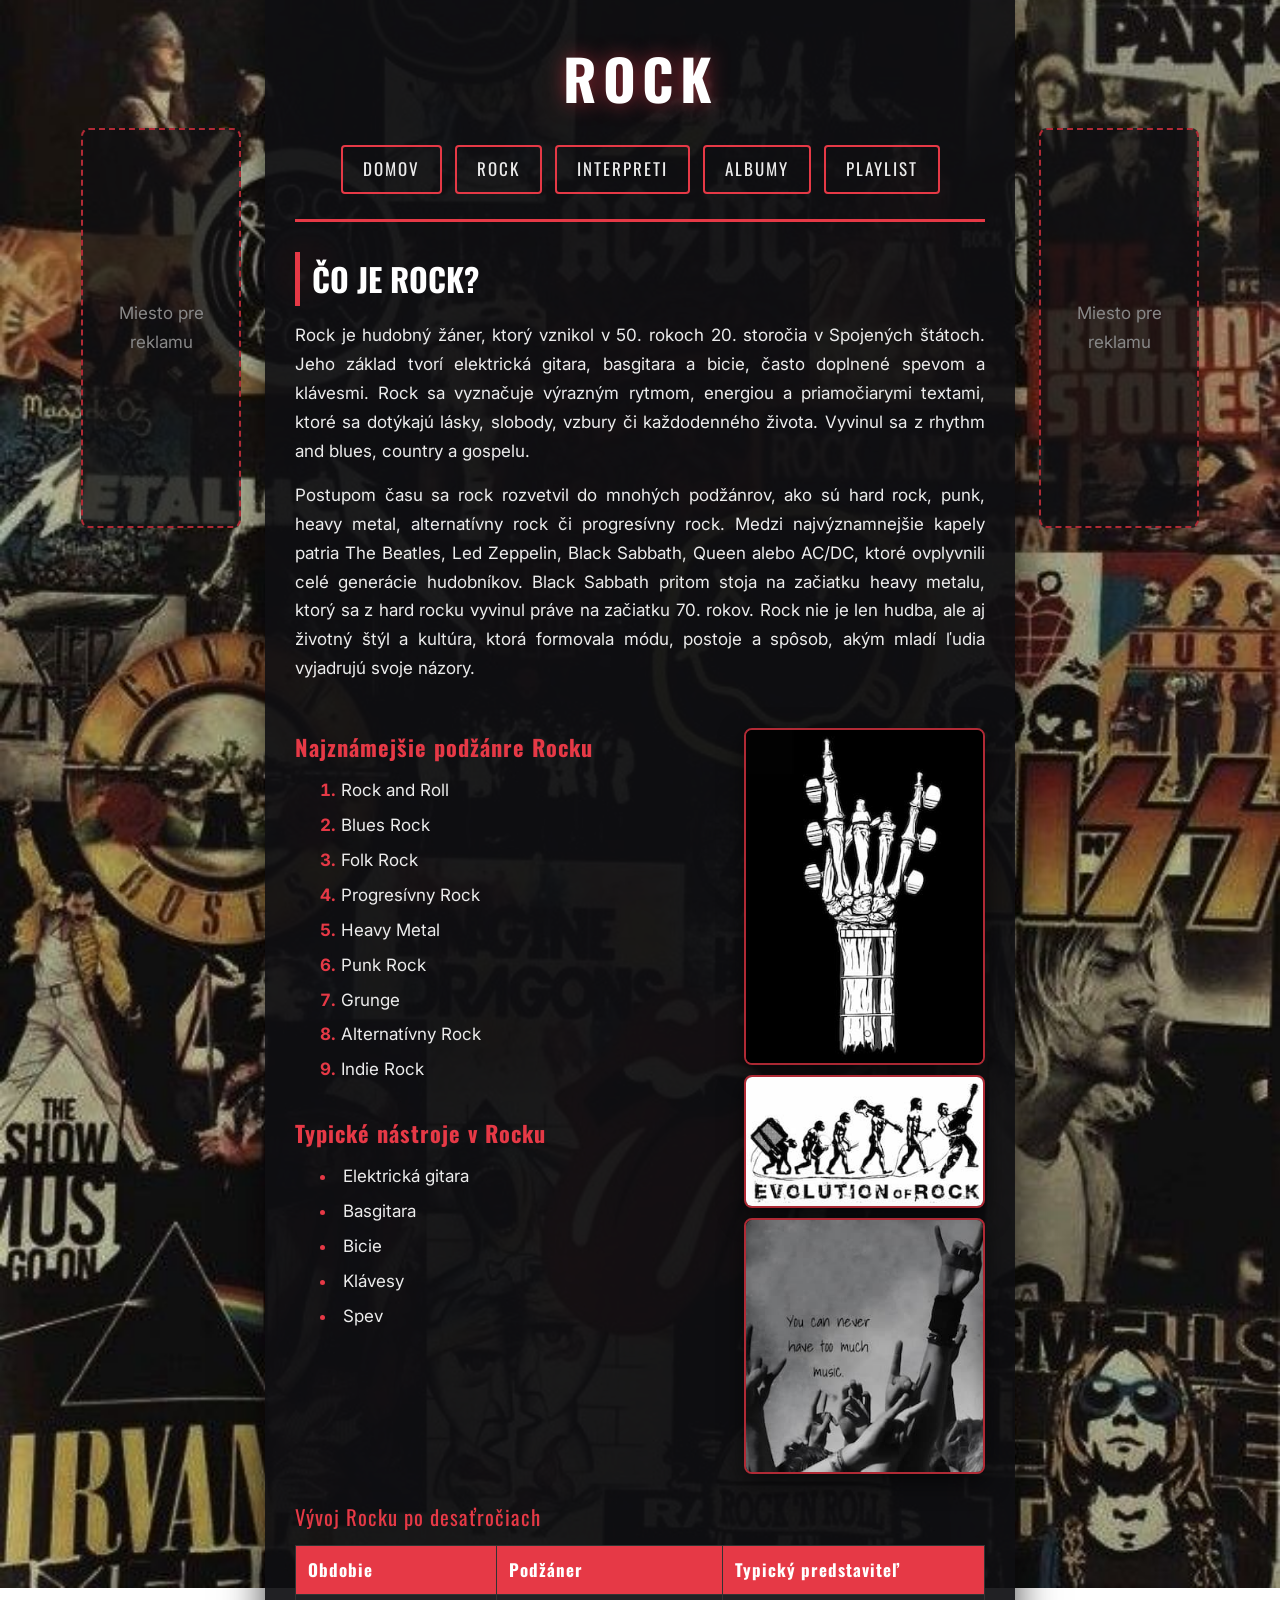
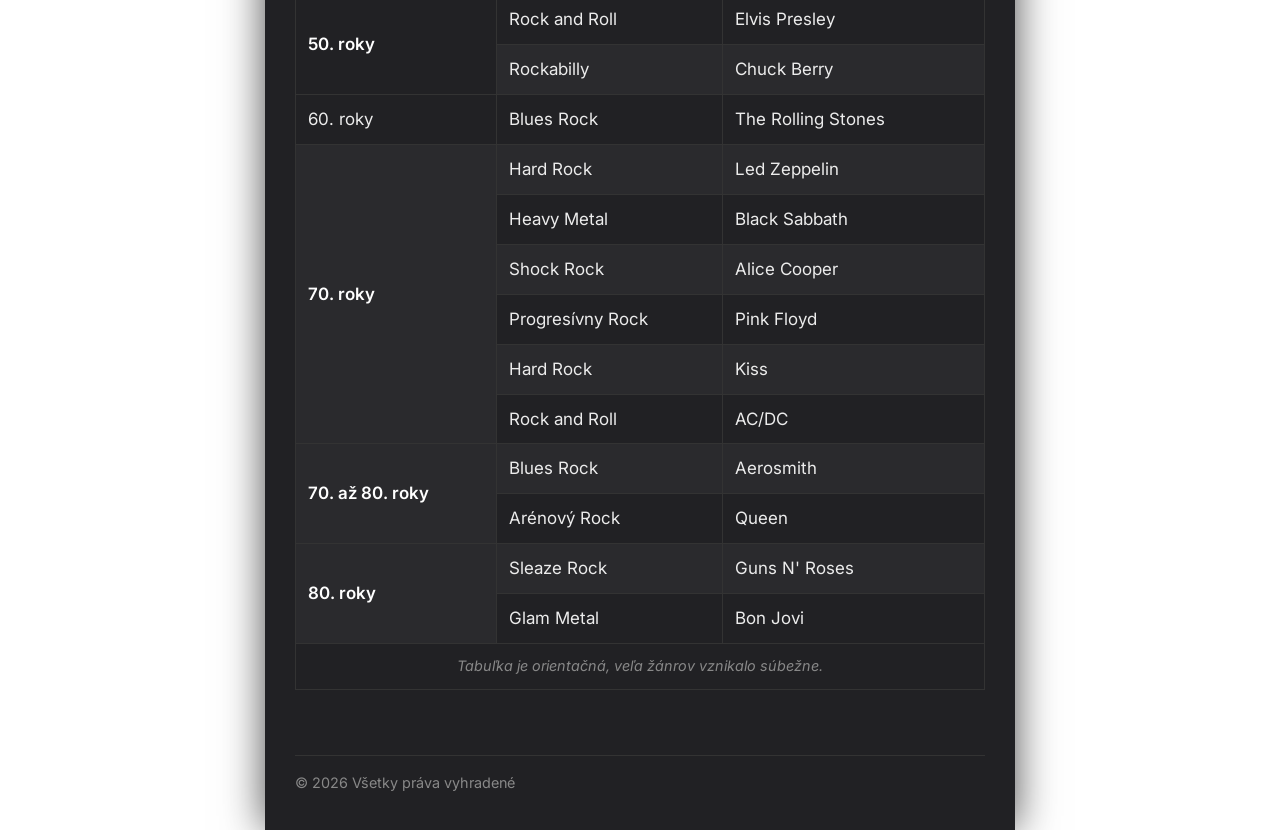
<file: article1.html>
<!DOCTYPE html>
<html lang="sk">
<head>
    <meta charset="UTF-8">
    <meta name="viewport" content="width=device-width, initial-scale=1.0">
    <link rel="stylesheet" href="screenStyle.css" media="screen">
    <link rel="stylesheet" href="printStyle.css" media="print">
    <link href="https://fonts.googleapis.com/css2?family=Inter:wght@400;600&family=Oswald:wght@500;700&display=swap" rel="stylesheet">
    <link rel="icon" type="image/png" href="icons/icons8-rock-music-96.png">
    <title>Rock</title>
</head>
<body>
    <header>
        <h1>Rock</h1>
        <nav>
            <a href="index.html">Domov</a>
            <a href="article1.html">Rock</a>
            <a href="article2.html">Interpreti</a>
            <a href="article3.html">Albumy</a>
            <a href="article4.html">Playlist</a>
        </nav>
    </header>




    <main>
        <aside class="reklama reklama-vlavo">Miesto pre reklamu</aside>
        <aside class="reklama reklama-vpravo">Miesto pre reklamu</aside>
        <article>
            <h2>Čo je Rock?</h2>
            <p>
                Rock je hudobný žáner, ktorý vznikol v 50. rokoch 20. storočia v Spojených štátoch. Jeho základ tvorí elektrická gitara, 
                basgitara a bicie, často doplnené spevom a klávesmi. Rock sa vyznačuje výrazným rytmom, energiou a priamočiarymi textami, 
                ktoré sa dotýkajú lásky, slobody, vzbury či každodenného života. Vyvinul sa z rhythm and blues, country a gospelu.
            </p>
            <p>
                Postupom času sa rock rozvetvil do mnohých podžánrov, ako sú hard rock, punk, heavy metal, alternatívny rock 
                či progresívny rock. Medzi najvýznamnejšie kapely patria The Beatles, Led Zeppelin, Black Sabbath, Queen alebo AC/DC, 
                ktoré ovplyvnili celé generácie hudobníkov. Black Sabbath pritom stoja na začiatku heavy metalu, ktorý sa z hard rocku 
                vyvinul práve na začiatku 70. rokov. Rock nie je len hudba, ale aj životný štýl a kultúra, ktorá formovala módu, 
                postoje a spôsob, akým mladí ľudia vyjadrujú svoje názory.
            </p>
            <section>
                <div class="zoznamy">
                    <div class="zoznamy-text">
                        <h3>Najznámejšie podžánre Rocku</h3>
                        <ol>
                            <li>Rock and Roll</li>
                            <li>Blues Rock</li>
                            <li>Folk Rock</li>
                            <li>Progresívny Rock</li>
                            <li>Heavy Metal</li>
                            <li>Punk Rock</li>
                            <li>Grunge</li>
                            <li>Alternatívny Rock</li>
                            <li>Indie Rock</li>
                        </ol>

                        <h3>Typické nástroje v Rocku</h3>
                        <ul>
                            <li>Elektrická gitara</li>
                            <li>Basgitara</li>
                            <li>Bicie</li>
                            <li>Klávesy</li>
                            <li>Spev</li>
                        </ul>
                    </div>
                    <div class="obrazky">
                        <img src="fig/ruka-300.jpg" srcset="fig/ruka-300.jpg 300w, fig/ruka-600.jpg 600w" sizes="(min-width: 501px) 250px, 90vw" alt="Rockova ruka">
                        <img src="fig/evolucia-300.jpg" srcset="fig/evolucia-300.jpg 300w, fig/evolucia-600.jpg 600w" sizes="(min-width: 501px) 250px, 90vw" alt="Evolucia">
                        <img src="fig/too_much_music-300.jpg" srcset="fig/too_much_music-300.jpg 300w, fig/too_much_music-600.jpg 600w" sizes="(min-width: 501px) 250px, 90vw" alt="Ruky ukazujuce rock">
                    </div>
                </div>
            </section>
            <div class="tabulka-obal">
                <table>
                    <caption>Vývoj Rocku po desaťročiach</caption>
                    <thead>
                        <tr>
                            <th>Obdobie</th>
                            <th>Podžáner</th>
                            <th>Typický predstaviteľ</th>
                        </tr>
                    </thead>

                    <tbody>
                        <tr>
                            <td rowspan="2">50. roky</td>
                            <td>Rock and Roll</td>
                            <td>Elvis Presley</td>
                        </tr>
                        <tr>
                            <td>Rockabilly</td>
                            <td>Chuck Berry</td>
                        </tr>
                        <tr>
                            <td>60. roky</td>
                            <td>Blues Rock</td>
                            <td>The Rolling Stones</td>
                        </tr>
                        <tr>
                            <td rowspan="6">70. roky</td>
                            <td>Hard Rock</td>
                            <td>Led Zeppelin</td>
                        </tr>
                        <tr>
                            <td>Heavy Metal</td>
                            <td>Black Sabbath</td>
                        </tr>
                        <tr>
                            <td>Shock Rock</td>
                            <td>Alice Cooper</td>
                        </tr>
                        <tr>
                            <td>Progresívny Rock</td>
                            <td>Pink Floyd</td>
                        </tr>
                        <tr>
                            <td>Hard Rock</td>
                            <td>Kiss</td>
                        </tr>
                        <tr>
                            <td>Rock and Roll</td>
                            <td>AC/DC</td>
                        </tr>
                        <tr>
                            <td rowspan="2">70. až 80. roky</td>
                            <td>Blues Rock</td>
                            <td>Aerosmith</td>
                        </tr>
                        <tr>
                            <td>Arénový Rock</td>
                            <td>Queen</td>
                        </tr>
                        <tr>
                            <td rowspan="2">80. roky</td>
                            <td>Sleaze Rock</td>
                            <td>Guns N' Roses</td>
                        </tr>
                        <tr>
                            <td>Glam Metal</td>
                            <td>Bon Jovi</td>
                        </tr>
                    </tbody>

                    <tfoot>
                        <tr>
                            <td colspan="3">Tabuľka je orientačná, veľa žánrov vznikalo súbežne.</td>
                        </tr>
                    </tfoot>
                </table>
            </div>
        </article>
    </main>




    <footer>
        <p>
            &copy; 2026 Všetky práva vyhradené
        </p>
    </footer>
    
</body>
</html>
</file>
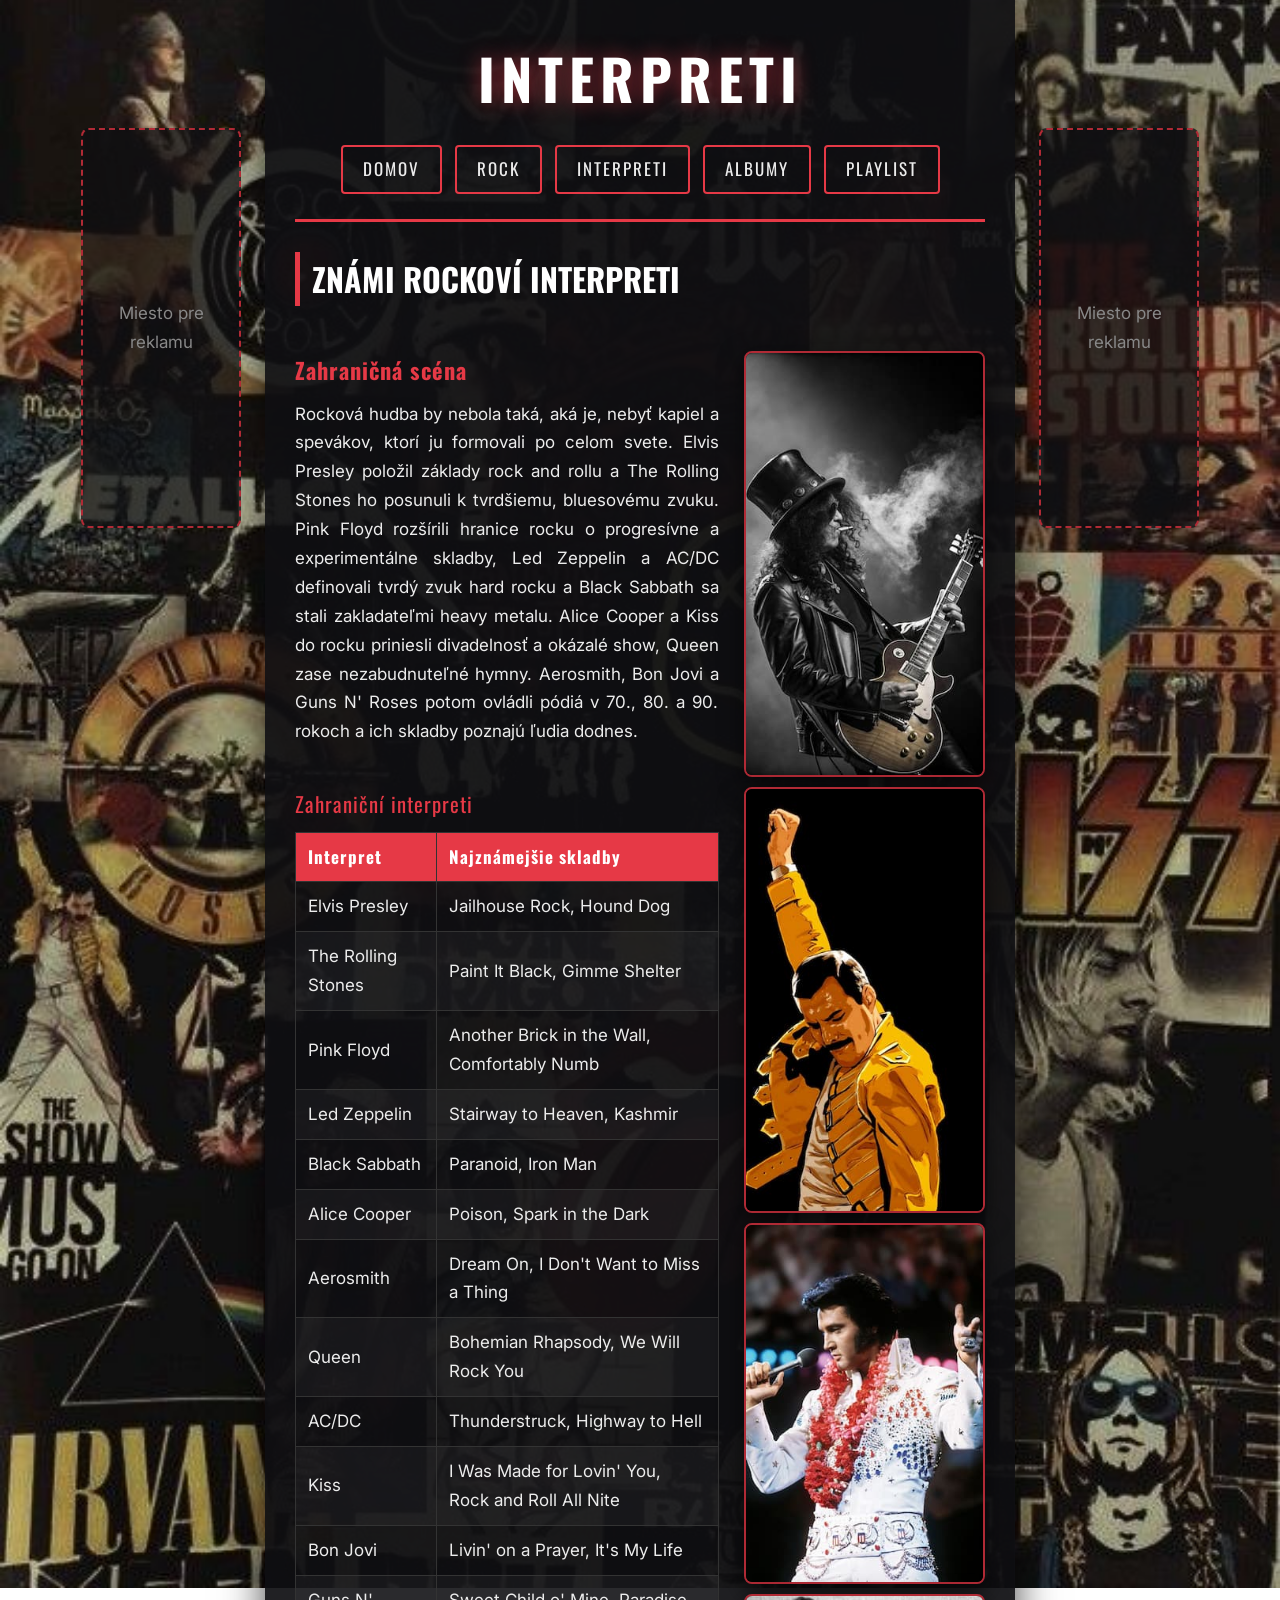
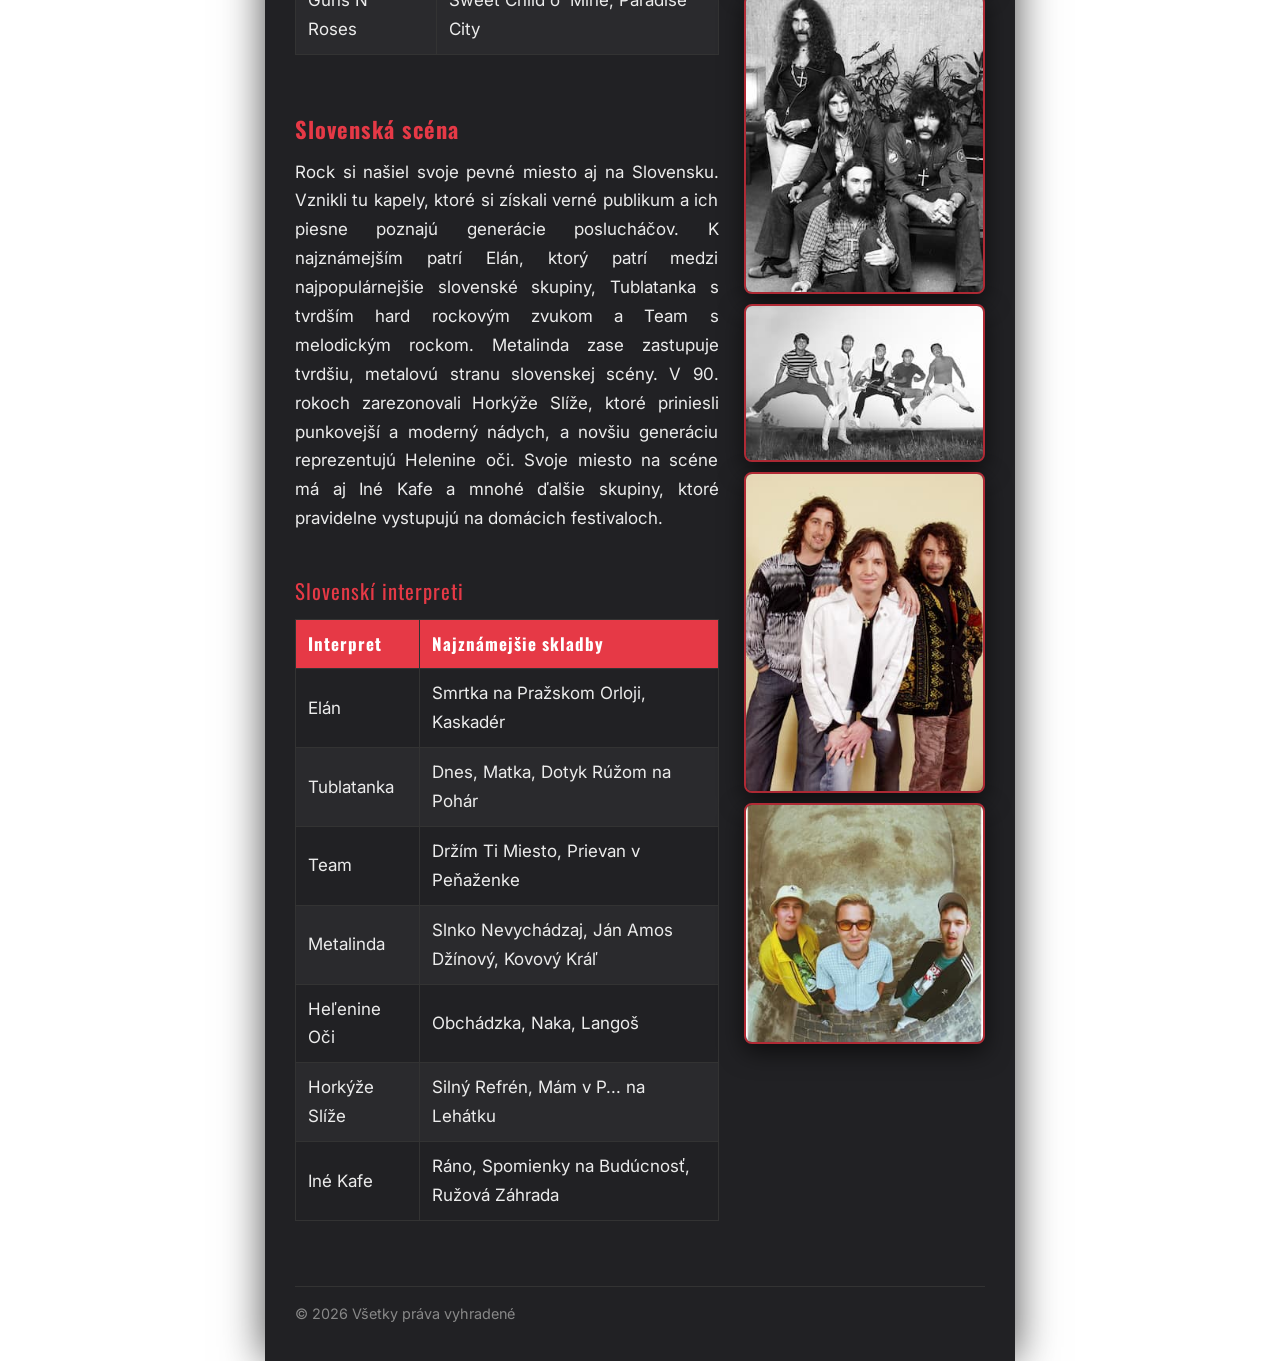
<file: article2.html>
<!DOCTYPE html>
<html lang="sk">
<head>
    <meta charset="UTF-8">
    <meta name="viewport" content="width=device-width, initial-scale=1.0">
    <link rel="stylesheet" href="screenStyle.css" media="screen">
    <link rel="stylesheet" href="printStyle.css" media="print">
    <link href="https://fonts.googleapis.com/css2?family=Inter:wght@400;600&family=Oswald:wght@500;700&display=swap" rel="stylesheet">
    <link rel="icon" type="image/png" href="icons/icons8-rock-music-96.png">
    <title>Interpreti</title>
</head>
<body>
    <header>
        <h1>Interpreti</h1>
        <nav>
            <a href="index.html">Domov</a>
            <a href="article1.html">Rock</a>
            <a href="article2.html">Interpreti</a>
            <a href="article3.html">Albumy</a>
            <a href="article4.html">Playlist</a>
        </nav>
    </header>




    <main>
        <aside class="reklama reklama-vlavo">Miesto pre reklamu</aside>
        <aside class="reklama reklama-vpravo">Miesto pre reklamu</aside>
        <article>
            <h2>Známi rockoví interpreti</h2>
            <div class="zoznamy">
                <div class="zoznamy-text">
                    <h3>Zahraničná scéna</h3>
                    <p>
                        Rocková hudba by nebola taká, aká je, nebyť kapiel a spevákov, ktorí ju formovali po celom svete. 
                        Elvis Presley položil základy rock and rollu a The Rolling Stones ho posunuli k tvrdšiemu, bluesovému zvuku. 
                        Pink Floyd rozšírili hranice rocku o progresívne a experimentálne skladby, Led Zeppelin a AC/DC definovali 
                        tvrdý zvuk hard rocku a Black Sabbath sa stali zakladateľmi heavy metalu. Alice Cooper a Kiss do rocku priniesli 
                        divadelnosť a okázalé show, Queen zase nezabudnuteľné hymny. Aerosmith, Bon Jovi a Guns N' Roses potom ovládli 
                        pódiá v 70., 80. a 90. rokoch a ich skladby poznajú ľudia dodnes.
                    </p>
                    <div class="tabulka-obal">
                        <table>
                            <caption>Zahraniční interpreti</caption>
                            <thead>
                                <tr>
                                    <th>Interpret</th>
                                    <th>Najznámejšie skladby</th>
                                </tr>
                            </thead>
                            <tbody>
                                <tr>
                                    <td>Elvis Presley</td>
                                    <td>Jailhouse Rock, Hound Dog</td>
                                </tr>
                                <tr>
                                    <td>The Rolling Stones</td>
                                    <td>Paint It Black, Gimme Shelter</td>
                                </tr>
                                <tr>
                                    <td>Pink Floyd</td>
                                    <td>Another Brick in the Wall, Comfortably Numb</td>
                                </tr>
                                <tr>
                                    <td>Led Zeppelin</td>
                                    <td>Stairway to Heaven, Kashmir</td>
                                </tr>
                                <tr>
                                    <td>Black Sabbath</td>
                                    <td>Paranoid, Iron Man</td>
                                </tr>
                                <tr>
                                    <td>Alice Cooper</td>
                                    <td>Poison, Spark in the Dark</td>
                                </tr>
                                <tr>
                                    <td>Aerosmith</td>
                                    <td>Dream On, I Don't Want to Miss a Thing</td>
                                </tr>
                                <tr>
                                    <td>Queen</td>
                                    <td>Bohemian Rhapsody, We Will Rock You</td>
                                </tr>
                                <tr>
                                    <td>AC/DC</td>
                                    <td>Thunderstruck, Highway to Hell</td>
                                </tr>
                                <tr>
                                    <td>Kiss</td>
                                    <td>I Was Made for Lovin' You, Rock and Roll All Nite</td>
                                </tr>
                                <tr>
                                    <td>Bon Jovi</td>
                                    <td>Livin' on a Prayer, It's My Life</td>
                                </tr>
                                <tr>
                                    <td>Guns N' Roses</td>
                                    <td>Sweet Child o' Mine, Paradise City</td>
                                </tr>
                            </tbody>
                        </table>
                    </div>
                    <h3>Slovenská scéna</h3>
                    <p>
                        Rock si našiel svoje pevné miesto aj na Slovensku. Vznikli tu kapely, ktoré si získali verné publikum a ich piesne 
                        poznajú generácie poslucháčov. K najznámejším patrí Elán, ktorý patrí medzi najpopulárnejšie slovenské skupiny, 
                        Tublatanka s tvrdším hard rockovým zvukom a Team s melodickým rockom. Metalinda zase zastupuje tvrdšiu, metalovú 
                        stranu slovenskej scény. V 90. rokoch zarezonovali Horkýže Slíže, ktoré priniesli punkovejší a moderný nádych, 
                        a novšiu generáciu reprezentujú Helenine oči. Svoje miesto na scéne má aj Iné Kafe a mnohé ďalšie skupiny, 
                        ktoré pravidelne vystupujú na domácich festivaloch.
                    </p>
                    <div class="tabulka-obal">
                        <table>
                            <caption>Slovenskí interpreti</caption>
                            <thead>
                                <tr>
                                    <th>Interpret</th>
                                    <th>Najznámejšie skladby</th>
                                </tr>
                            </thead>
                            <tbody>
                                <tr>
                                    <td>Elán</td>
                                    <td>Smrtka na Pražskom Orloji, Kaskadér</td>
                                </tr>
                                <tr>
                                    <td>Tublatanka</td>
                                    <td>Dnes, Matka, Dotyk Rúžom na Pohár</td>
                                </tr>
                                <tr>
                                    <td>Team</td>
                                    <td>Držím Ti Miesto, Prievan v Peňaženke</td>
                                </tr>
                                <tr>
                                    <td>Metalinda</td>
                                    <td>Slnko Nevychádzaj, Ján Amos Džínový, Kovový Kráľ</td>
                                </tr>
                                <tr>
                                    <td>Heľenine Oči</td>
                                    <td>Obchádzka, Naka, Langoš</td>
                                </tr>
                                <tr>
                                    <td>Horkýže Slíže</td>
                                    <td>Silný Refrén, Mám v P... na Lehátku</td>
                                </tr>
                                <tr>
                                    <td>Iné Kafe</td>
                                    <td>Ráno, Spomienky na Budúcnosť, Ružová Záhrada</td>
                                </tr>
                            </tbody>
                        </table>
                    </div>
                </div>
                <div class="obrazky">
                    <img src="fig/Slash-300.jpg" srcset="fig/Slash-300.jpg 300w, fig/Slash-600.jpg 600w" sizes="(min-width: 501px) 250px, 90vw" alt="Slash">
                    <img src="fig/Freddy_Mercury-300.jpg" srcset="fig/Freddy_Mercury-300.jpg 300w, fig/Freddy_Mercury-600.jpg 600w" sizes="(min-width: 501px) 250px, 90vw" alt="Freddy Mercury">
                    <img src="fig/Elvis_Presley-300.jpg" srcset="fig/Elvis_Presley-300.jpg 300w, fig/Elvis_Presley-600.jpg 600w" sizes="(min-width: 501px) 250px, 90vw" alt="Elvis Presley">
                    <img src="fig/Black_Sabbath-300.jpg" srcset="fig/Black_Sabbath-300.jpg 300w, fig/Black_Sabbath-600.jpg 600w" sizes="(min-width: 501px) 250px, 90vw" alt="Black Sabbath">
                    <img src="fig/Elan-300.jpg" srcset="fig/Elan-300.jpg 300w, fig/Elan-600.jpg 600w" sizes="(min-width: 501px) 250px, 90vw" alt="Elan">
                    <img src="fig/Tublatanka-300.jpg" srcset="fig/Tublatanka-300.jpg 300w, fig/Tublatanka-600.jpg 600w" sizes="(min-width: 501px) 250px, 90vw" alt="Tublatanka">
                    <img src="fig/Ine_Kafe-300.jpg" srcset="fig/Ine_Kafe-300.jpg 300w, fig/Ine_Kafe-600.jpg 600w" sizes="(min-width: 501px) 250px, 90vw" alt="Ine Kafe">
                
                </div>
            </div>
        </article>
    </main>




    <footer>
        <p>
            &copy; 2026 Všetky práva vyhradené
        </p>
    </footer>
    
</body>
</html>
</file>
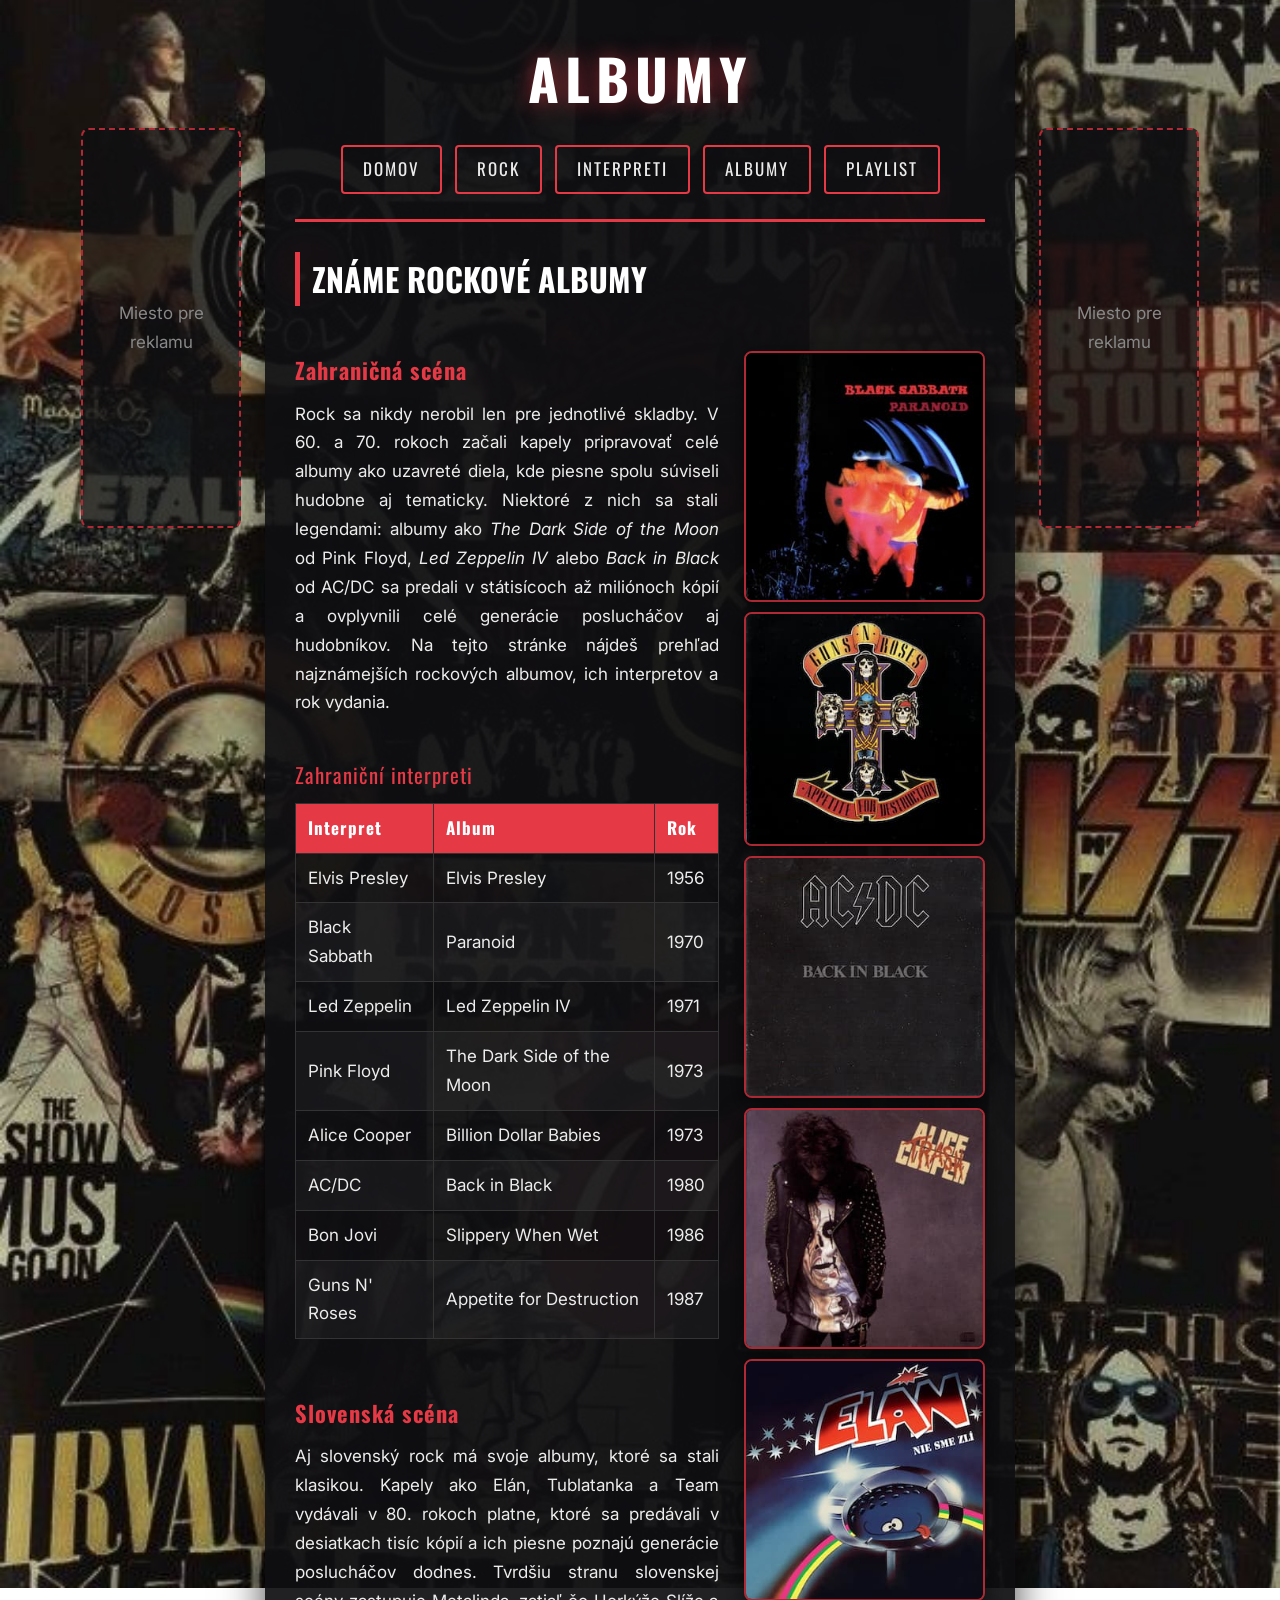
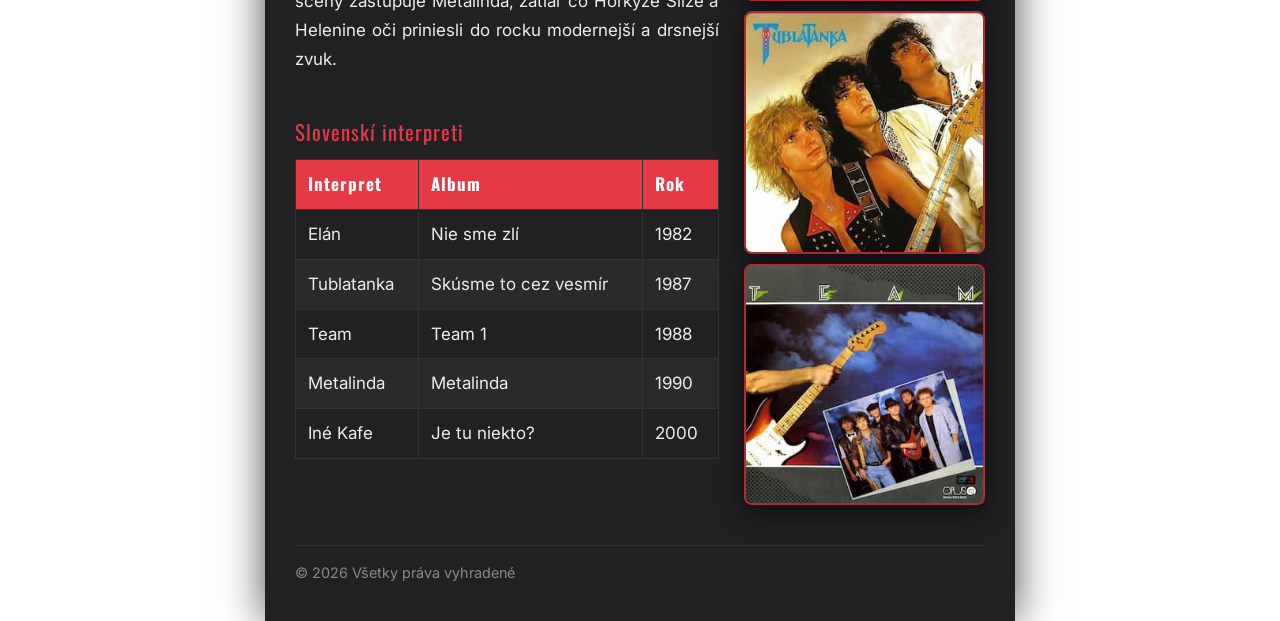
<file: article3.html>
<!DOCTYPE html>
<html lang="sk">
<head>
    <meta charset="UTF-8">
    <meta name="viewport" content="width=device-width, initial-scale=1.0">
    <link rel="stylesheet" href="screenStyle.css" media="screen">
    <link rel="stylesheet" href="printStyle.css" media="print">
    <link href="https://fonts.googleapis.com/css2?family=Inter:wght@400;600&family=Oswald:wght@500;700&display=swap" rel="stylesheet">
    <link rel="icon" type="image/png" href="icons/icons8-rock-music-96.png">
    <title>Albumy</title>
</head>
<body>
    <header>
        <h1>Albumy</h1>
        <nav>
            <a href="index.html">Domov</a>
            <a href="article1.html">Rock</a>
            <a href="article2.html">Interpreti</a>
            <a href="article3.html">Albumy</a>
            <a href="article4.html">Playlist</a>
        </nav>
    </header>




    <main>
        <aside class="reklama reklama-vlavo">Miesto pre reklamu</aside>
        <aside class="reklama reklama-vpravo">Miesto pre reklamu</aside>
        <article>
            <h2>Známe Rockové Albumy</h2>
            <div class="zoznamy">
                <div class="zoznamy-text">
                    <h3>Zahraničná scéna</h3>
                    <p>
                        Rock sa nikdy nerobil len pre jednotlivé skladby. V 60. a 70. rokoch začali kapely pripravovať celé albumy ako 
                        uzavreté diela, kde piesne spolu súviseli hudobne aj tematicky. Niektoré z nich sa stali legendami: albumy ako 
                        <em>The Dark Side of the Moon</em> od Pink Floyd, <em>Led Zeppelin IV</em> alebo <em>Back in Black</em> od AC/DC 
                        sa predali v státisícoch až miliónoch kópií a ovplyvnili celé generácie poslucháčov aj hudobníkov. Na tejto stránke 
                        nájdeš prehľad najznámejších rockových albumov, ich interpretov a rok vydania.
                    </p>
                    <div class="tabulka-obal">
                        <table>
                            <caption>Zahraniční interpreti</caption>
                            <thead>
                                <tr>
                                    <th>Interpret</th>
                                    <th>Album</th>
                                    <th>Rok</th>
                                </tr>
                            </thead>
                            <tbody>
                                <tr>
                                    <td>Elvis Presley</td>
                                    <td>Elvis Presley</td>
                                    <td>1956</td>
                                </tr>
                                <tr>
                                    <td>Black Sabbath</td>
                                    <td>Paranoid</td>
                                    <td>1970</td>
                                </tr>
                                <tr>
                                    <td>Led Zeppelin</td>
                                    <td>Led Zeppelin IV</td>
                                    <td>1971</td>
                                </tr>
                                <tr>
                                    <td>Pink Floyd</td>
                                    <td>The Dark Side of the Moon</td>
                                    <td>1973</td>
                                </tr>
                                <tr>
                                    <td>Alice Cooper</td>
                                    <td>Billion Dollar Babies</td>
                                    <td>1973</td>
                                </tr>
                                <tr>
                                    <td>AC/DC</td>
                                    <td>Back in Black</td>
                                    <td>1980</td>
                                </tr>
                                <tr>
                                    <td>Bon Jovi</td>
                                    <td>Slippery When Wet</td>
                                    <td>1986</td>
                                </tr>
                                <tr>
                                    <td>Guns N' Roses</td>
                                    <td>Appetite for Destruction</td>
                                    <td>1987</td>
                                </tr>
                            </tbody>
                        </table>
                    </div>
                    <h3>Slovenská scéna</h3>
                    <p>
                        Aj slovenský rock má svoje albumy, ktoré sa stali klasikou. Kapely ako Elán, Tublatanka a Team 
                        vydávali v 80. rokoch platne, ktoré sa predávali v desiatkach tisíc kópií a ich piesne poznajú generácie 
                        poslucháčov dodnes. Tvrdšiu stranu slovenskej scény zastupuje Metalinda, zatiaľ čo Horkýže Slíže a Helenine oči 
                        priniesli do rocku modernejší a drsnejší zvuk.
                    </p>
                    <div class="tabulka-obal">
                        <table>
                            <caption>Slovenskí interpreti</caption>
                            <thead>
                                <tr>
                                    <th>Interpret</th>
                                    <th>Album</th>
                                    <th>Rok</th>
                                </tr>
                            </thead>
                            <tbody>
                                <tr>
                                    <td>Elán</td>
                                    <td>Nie sme zlí</td>
                                    <td>1982</td>
                                </tr>
                                <tr>
                                    <td>Tublatanka</td>
                                    <td>Skúsme to cez vesmír</td>
                                    <td>1987</td>
                                </tr>
                                <tr>
                                    <td>Team</td>
                                    <td>Team 1</td>
                                    <td>1988</td>
                                </tr>
                                <tr>
                                    <td>Metalinda</td>
                                    <td>Metalinda</td>
                                    <td>1990</td>
                                </tr>
                                <tr>
                                    <td>Iné Kafe</td>
                                    <td>Je tu niekto?</td>
                                    <td>2000</td>
                                </tr>
                            </tbody>
                        </table>
                    </div>
                </div>
                <div class="obrazky">
                    <img src="fig/Paranoid-300.jpg" srcset="fig/Paranoid-300.jpg 300w, fig/Paranoid-600.jpg 600w" sizes="(min-width: 501px) 250px, 90vw" alt="Paradnoid">
                    <img src="fig/Appetite_for_destruction-300.jpg" srcset="fig/Appetite_for_destruction-300.jpg 300w, fig/Appetite_for_destruction-600.jpg 600w" sizes="(min-width: 501px) 250px, 90vw" alt="Appetite for Destruction">
                    <img src="fig/Back_in_Black-300.jpg" srcset="fig/Back_in_Black-300.jpg 300w, fig/Back_in_Black-600.jpg 600w" sizes="(min-width: 501px) 250px, 90vw" alt="Back in Black">
                    <img src="fig/Trash-300.jpg" srcset="fig/Trash-300.jpg 300w, fig/Trash-600.jpg 600w" sizes="(min-width: 501px) 250px, 90vw" alt="Trash">
                    <img src="fig/Nie_sme_zli-300.jpg" srcset="fig/Nie_sme_zli-300.jpg 300w, fig/Nie_sme_zli-600.jpg 600w" sizes="(min-width: 501px) 250px, 90vw" alt="Nie sme zli">
                    <img src="fig/Skusme_to_cez_vesmir-300.jpg" srcset="fig/Skusme_to_cez_vesmir-300.jpg 300w, fig/Skusme_to_cez_vesmir-600.jpg 600w" sizes="(min-width: 501px) 250px, 90vw" alt="Skusme to cez vesmir">
                    <img src="fig/Team1-300.jpg" srcset="fig/Team1-300.jpg 300w, fig/Team1-600.jpg 600w" sizes="(min-width: 501px) 250px, 90vw" alt="Team1">
                </div>
            </div>
        </article>
    </main>




    <footer>
        <p>
            &copy; 2026 Všetky práva vyhradené
        </p>
    </footer>
    
</body>
</html>
</file>
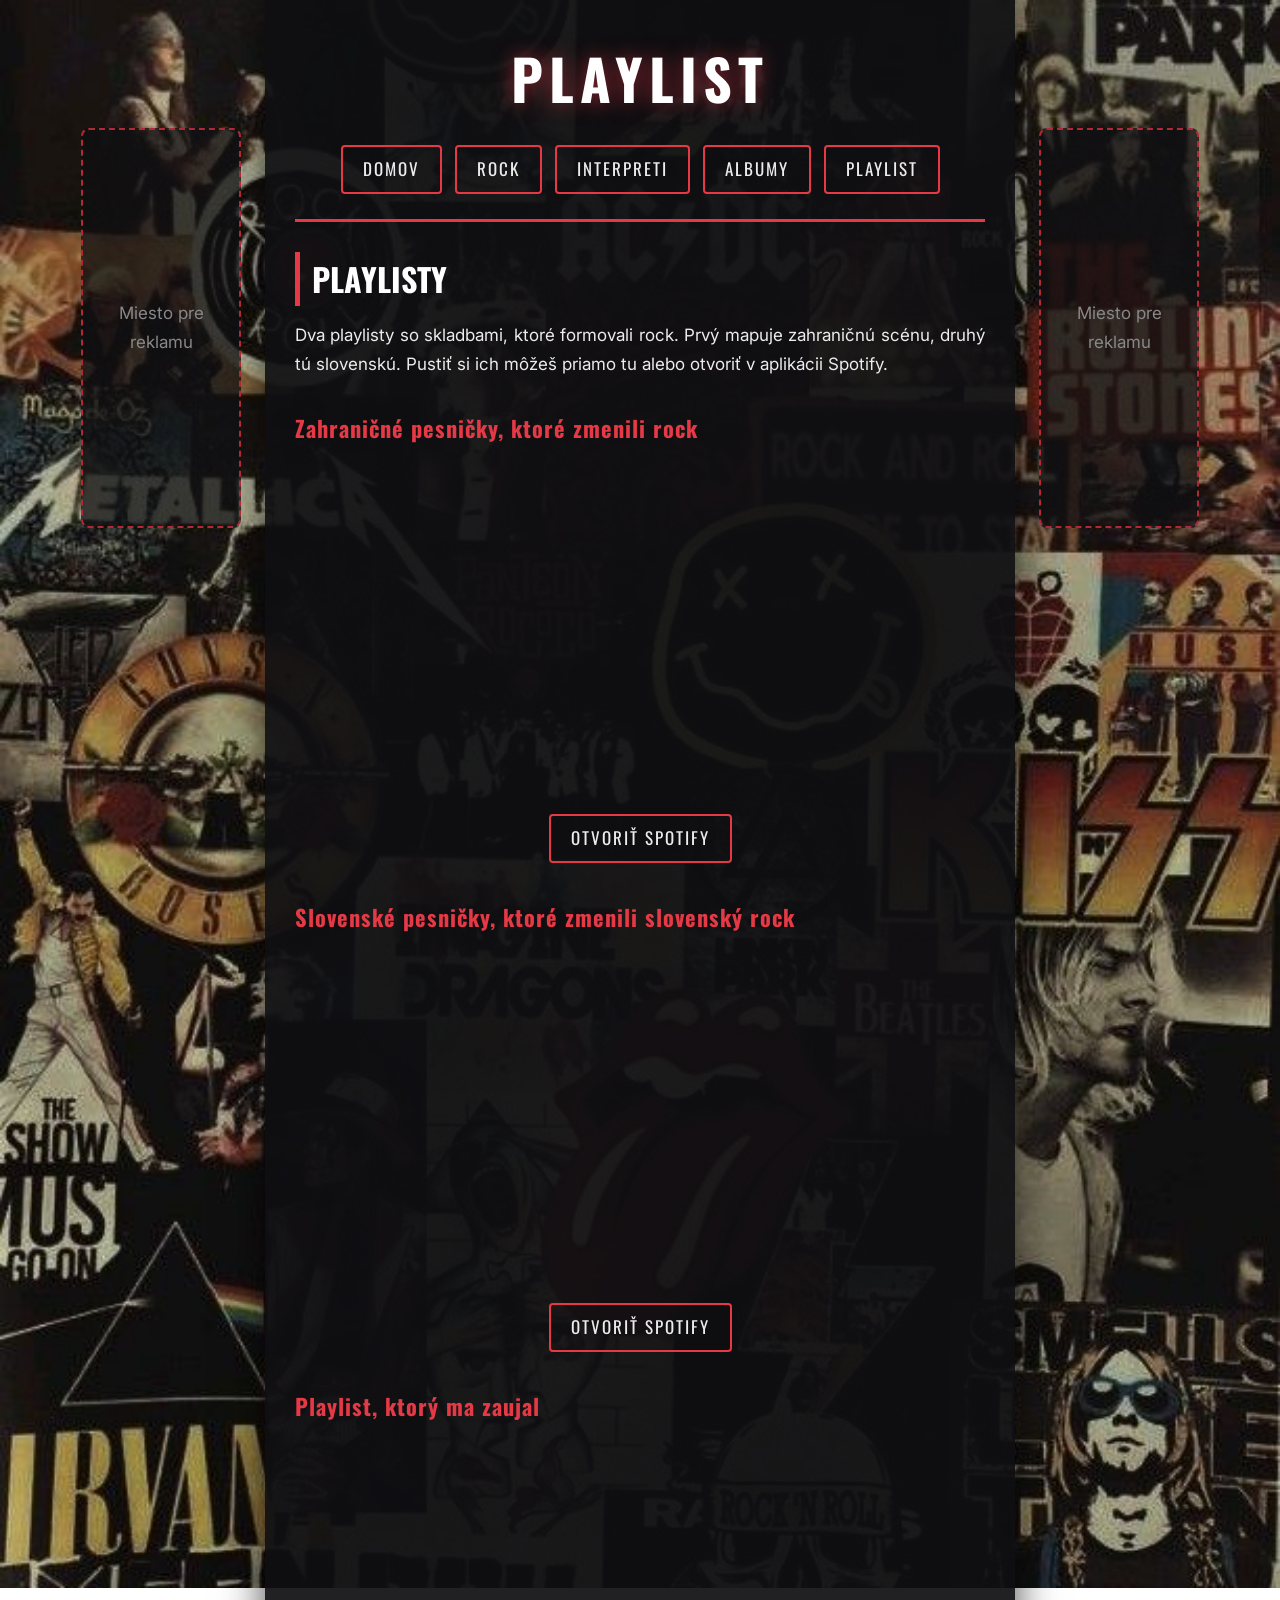
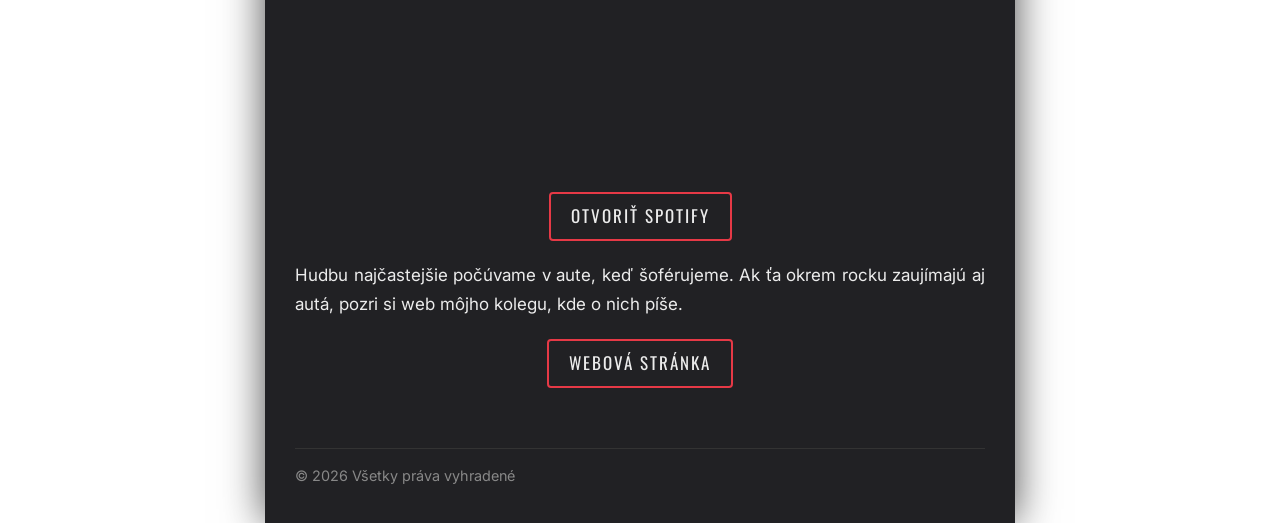
<file: article4.html>
<!DOCTYPE html>
<html lang="sk">
<head>
    <meta charset="UTF-8">
    <meta name="viewport" content="width=device-width, initial-scale=1.0">
    <link rel="stylesheet" href="screenStyle.css" media="screen">
    <link rel="stylesheet" href="printStyle.css" media="print">
    <link href="https://fonts.googleapis.com/css2?family=Inter:wght@400;600&family=Oswald:wght@500;700&display=swap" rel="stylesheet">
    <link rel="icon" type="image/png" href="icons/icons8-rock-music-96.png">
    <title>Playlist</title>
</head>
<body>
    <header>
        <h1>Playlist</h1>
        <nav>
            <a href="index.html">Domov</a>
            <a href="article1.html">Rock</a>
            <a href="article2.html">Interpreti</a>
            <a href="article3.html">Albumy</a>
            <a href="article4.html">Playlist</a>
        </nav>
    </header>




    <main>
        <aside class="reklama reklama-vlavo">Miesto pre reklamu</aside>
        <aside class="reklama reklama-vpravo">Miesto pre reklamu</aside>

        <article>
            <h2>Playlisty</h2>
            <p>
                Dva playlisty so skladbami, ktoré formovali rock. Prvý mapuje zahraničnú scénu,
                druhý tú slovenskú. Pustiť si ich môžeš priamo tu alebo otvoriť v aplikácii Spotify.
            </p>

            <section class="playlist">
                <h3>Zahraničné pesničky, ktoré zmenili rock</h3>
                <iframe
                    src="https://open.spotify.com/embed/playlist/7kXjNarE40wmE6ifikhcFR?utm_source=generator"
                    title="Spotify playlist: zahraničná rocková scéna"
                    allow="autoplay; clipboard-write; encrypted-media; fullscreen; picture-in-picture"
                    loading="lazy"></iframe>
                <p class="odkaz-playlist">
                    <a href="https://open.spotify.com/playlist/7kXjNarE40wmE6ifikhcFR" target="_blank">Otvoriť Spotify</a>
                </p>
            </section>

            <section class="playlist">
                <h3>Slovenské pesničky, ktoré zmenili slovenský rock</h3>
                <iframe
                    src="https://open.spotify.com/embed/playlist/0XjSx8HC8geEKZhoYE1OZn?utm_source=generator"
                    title="Spotify playlist: slovenská rocková scéna"
                    allow="autoplay; clipboard-write; encrypted-media; fullscreen; picture-in-picture"
                    loading="lazy"></iframe>
                <p class="odkaz-playlist">
                    <a href="https://open.spotify.com/playlist/0XjSx8HC8geEKZhoYE1OZn" target="_blank">Otvoriť Spotify</a>
                </p>
            </section>
            <section class="playlist">
                <h3>Playlist, ktorý ma zaujal</h3>
                <iframe
                    src="https://open.spotify.com/embed/playlist/3WdzaarK08mNFFcgCHOntD?utm_source=generator"
                    title="Spotify playlist: playlist, ktorý ma zaujal"
                    allow="autoplay; clipboard-write; encrypted-media; fullscreen; picture-in-picture"
                    loading="lazy"></iframe>
                <p class="odkaz-playlist">
                    <a href="https://open.spotify.com/playlist/3WdzaarK08mNFFcgCHOntD?si=990c1b964c0e45fc" target="_blank">Otvoriť Spotify</a>
                </p>
            </section>

            
            <section>
                <p>
                    Hudbu najčastejšie počúvame v aute, keď šoférujeme. Ak ťa okrem rocku zaujímajú aj autá,
                    pozri si web môjho kolegu, kde o nich píše.
                </p>
                <p class="odkaz-playlist">
                    <a href="https://deresko.github.io/koleso.---motoristick-blog/index.html" target="_blank">Webová stránka</a>
                </p>
            </section>


        </article>
    </main>




    <footer>
        <p>
            &copy; 2026 Všetky práva vyhradené
        </p>
    </footer>
    
</body>
</html>
</file>
<file: screenStyle.css>
* {
  box-sizing: border-box;
  margin: 0;
  padding: 0;
}

:root {
  --cervena: #e63946;
  --cervena-tmava: #b02a35;
  --text: #ececec;
  --pozadie-obsahu: rgba(15, 15, 18, 0.92);
}

html {
  background-image: url("fig/pozadie.jpg");
  background-size: cover;
  background-position: center;
  background-repeat: no-repeat;
  background-attachment: fixed;
}

body {
  width: 100%;
  min-width: 15rem;
  max-width: 46.875rem;
  min-height: 100vh;
  margin: 0 auto;
  padding: 1.875rem 1.875rem 1.25rem;
  display: flex;
  flex-direction: column;
  background-color: var(--pozadie-obsahu);
  color: var(--text);
  font-family: "Inter", Arial, sans-serif;
  font-size: 1.0625rem;
  line-height: 1.7;
  box-shadow: 0 0 40px rgba(0, 0, 0, 0.7);
}

main {
  flex: 1;
}

header {
  padding-bottom: 1.25rem;
  margin-bottom: 1.875rem;
  border-bottom: 3px solid var(--cervena);
}

h1 {
  text-align: center;
  font-family: "Oswald", sans-serif;
  font-size: 3.5rem;
  text-transform: uppercase;
  letter-spacing: 0.375rem;
  color: #fff;
  text-shadow: 0 0 20px rgba(230, 57, 70, 0.6);
}

nav {
  text-align: center;
  margin-top: 0.9375rem;
}

nav a, .odkaz-playlist a, button {
  display: inline-block;
  margin: 0.3125rem 0.25rem;
  padding: 0.5rem 1.25rem;
  color: var(--text);
  text-decoration: none;
  font-family: "Oswald", sans-serif;
  text-transform: uppercase;
  letter-spacing: 0.125rem;
  border: 2px solid var(--cervena);
  border-radius: 4px;
  transition: background-color 0.2s, transform 0.2s;
}

button{
  background-color: transparent;
  font-size: 1rem;
  cursor: pointer;
}

.odkaz-playlist {
  text-align: center;
}

nav a:hover, .odkaz-playlist a:hover, button:hover {
  background-color: var(--cervena);
  color: #fff;
  transform: translateY(-2px);
}

h2 {
  font-family: "Oswald", sans-serif;
  font-size: 2rem;
  text-transform: uppercase;
  color: #fff;
  margin-bottom: 0.9375rem;
  padding-left: 0.75rem;
  border-left: 5px solid var(--cervena);
}

h3 {
  font-family: "Oswald", sans-serif;
  font-size: 1.4rem;
  color: var(--cervena);
  margin: 1.875rem 0 0.625rem;
  letter-spacing: 0.0625rem;
}

p {
  margin-bottom: 0.9375rem;
  text-align: justify;
}

ol, ul {
  margin-left: 1.5625rem;
  margin-bottom: 1.25rem;
  list-style-position: inside;
}

li {
  margin-bottom: 0.375rem;
}

li::marker {
  color: var(--cervena);
  font-weight: 700;
}

img {
  display: block;
  max-width: 100%;
  height: auto;
  margin: 1.875rem auto 0.625rem;
  border-radius: 0.5rem;
  border: 2px solid var(--cervena-tmava);
  box-shadow: 0 8px 25px rgba(0, 0, 0, 0.6);
}

footer {
  margin-top: 2.5rem;
  padding-top: 0.9375rem;
  border-top: 1px solid #333;
  text-align: center;
  font-size: 0.9rem;
  color: #888;
}

.zoznamy {
  display: grid;
  grid-template-columns: 1fr minmax(10rem, 35%);
  gap: 1.5625rem;
  align-items: start;
}

.zoznamy-text {
  min-width: 0;
}

.obrazky {
  display: flex;
  flex-direction: column;
  gap: 0.625rem;
  margin-top: 1.875rem;
}

.obrazky img {
  width: 100%;
  height: auto;
  margin: 0;
}

.tabulka-obal {
  max-width: 100%;
  overflow-x: auto;
}

table {
  width: 100%;
  border-collapse: collapse;
  margin: 1.5625rem 0;
}

caption {
  font-family: "Oswald", sans-serif;
  font-size: 1.3rem;
  letter-spacing: 0.0625rem;
  color: var(--cervena);
  margin-bottom: 0.625rem;
  text-align: left;
}

th, td {
  padding: 0.625rem 0.75rem;
  border: 1px solid #333;
  text-align: left;
}

thead th {
  background-color: var(--cervena);
  color: #fff;
  font-family: "Oswald", sans-serif;
  letter-spacing: 0.0625rem;
}

tbody tr:nth-child(even) {
  background-color: rgba(255, 255, 255, 0.04);
}

tbody td[rowspan] {
  font-weight: 600;
  color: #fff;
  vertical-align: middle;
}

tfoot td {
  font-size: 0.9rem;
  color: #888;
  font-style: italic;
  text-align: center;
}

.tabulka_obrazok {
  max-width: 25rem;
}

.gitara {
  text-align: center;
  margin: 0;
  padding: 0;
}

.paticka {
  margin: 0;
  padding: 0;
}

.mail a {
  color: var(--cervena);
  text-decoration: none;
}

@keyframes objavenie {
  from {
    opacity: 0;
    transform: translateY(1.25rem);
  }
  to {
    opacity: 1;
    transform: translateY(0);
  }
}

article {
  animation: objavenie 0.8s ease-out;
}

@keyframes ziara {
  0%, 100% {
    text-shadow: 0 0 20px rgba(230, 57, 70, 0.6);
  }
  50% {
    text-shadow: 0 0 35px rgba(230, 57, 70, 1);
  }
}

h1 {
  animation: ziara 3s ease-in-out infinite;
}

img {
  transition: transform 0.3s;
}

img:hover {
  transform: scale(1.05) rotate(-1deg);
}

@media (max-width: 800px) {
  body {
    padding: 1.25rem 1rem;
  }

  h1 {
    letter-spacing: 0.15em;
  }
}

@media (max-width: 500px) {
  h1 {
    font-size: 2.2rem;
  }

  nav a {
    display: block;
    margin: 0.4rem 0;
  }

  th, td {
    padding: 0.5rem;
    font-size: 0.9rem;
  }

  .zoznamy {
    grid-template-columns: 1fr;
  }

  .obrazky {
    width: 100%;
    max-width: 18.75rem;
    margin: 1.25rem auto 0;
  }
}

.reklama {
  display: none;
}

@media (min-width: 80rem) {
  .reklama {
    display: flex;
    align-items: center;
    justify-content: center;
    position: fixed;
    top: 8rem;
    width: 10rem;
    min-height: 25rem;
    padding: 1rem;
    text-align: center;
    color: #888;
    background-color: rgba(15, 15, 18, 0.75);
    border: 2px dashed var(--cervena-tmava);
    border-radius: 0.5rem;
  }

  .reklama-vlavo {
    left: calc(50% - 23.4375rem - 1.5rem - 10rem);
  }

  .reklama-vpravo {
    left: calc(50% + 23.4375rem + 1.5rem);
  }
}

#nazory legend {
  margin-left: auto;
  margin-right: auto;
  padding: 0 0.5rem;
}

#nazory {
  width: 100%;
  max-width: 600px;
  margin: 2rem auto 0;
}

#nazory h3 {
  text-align: center;
}

#opinionForm, #opinionForm * {
  box-sizing: border-box;
}

#opinionForm p {
  margin: 0 0 1rem;
}

#opinionForm label {
  display: block;
  margin-bottom: 0.3rem;
  font-weight: 600;
}

#opinionForm input[type="radio"] + label, #opinionForm input[type="checkbox"] + label {
  display: inline;
  font-weight: 400;
  margin-left: 0.4rem;
}

#opinionForm input[type="text"],
#opinionForm input[type="email"],
#opinionForm input[type="url"],
#opinionForm textarea {
  width: 100%;
  padding: 0.7rem;
  font-family: inherit;
  font-size: 1rem;
  border: 1px solid #888;
  border-radius: 6px;
}

#opinionForm textarea {
  resize: vertical;
  min-height: 120px;
}

#opinionForm fieldset {
  margin: 0 0 1rem;
  padding: 0.8rem 1rem;
  border: 1px solid #888;
  border-radius: 6px;
  min-width: 0;
}

#opinionForm legend {
  margin-left: auto;
  margin-right: auto;
  padding: 0 0.5rem;
  text-align: center;
}

#opinionForm button {
  width: 100%;
  margin-bottom: 0.6rem;
  padding: 0.8rem;
  font-family: inherit;
  font-size: 1rem;
  border-radius: 6px;
  cursor: pointer;
}

@media (min-width: 600px) {
  #opinionForm button {
    width: auto;
    min-width: 140px;
    margin-right: 0.6rem;
  }
}

#opinionForm input:required, #opinionForm textarea:required {
  border-left: 5px solid #e67e22;
}

#opinionForm input:optional, #opinionForm textarea:optional {
  border-left: 5px solid #bbb;
}

#opinionForm input:user-valid, #opinionForm textarea:user-valid {
  border-color: #2ecc71;
  background-color: #f0fff4;
}

#opinionForm input:user-invalid, #opinionForm textarea:user-invalid {
  border-color: #e74c3c;
  background-color: #fff0f0;
}

/* ===== Zobrazené názory ===== */
#zobrazene-nazory {
    width: 100%;
    max-width: 600px;
    margin: 2rem auto 0;
}

.opinion {
    padding: 1rem;
    margin-bottom: 1rem;
    border: 1px solid #888;
    border-radius: 6px;
    overflow-wrap: anywhere;   /* dlhé URL a slová nepretečú mimo displeja */
}

.opinion h4 {
    margin: 0 0 0.5rem;
}

.opinion-img {
    display: block;
    max-width: 100%;
    height: auto;
    margin-bottom: 0.5rem;
    border-radius: 6px;
}

.opinion ul {
    margin: 0;
    padding-left: 1.2rem;
}


.playlist iframe {
  display: block;
  width: 100%;
  min-height: 22rem;
  border: 0;
  border-radius: 0.75rem;
}
</file>
<file: printStyle.css>
@page {
  margin: 2cm;
}

html, body {
  background: #fff;
  color: #000;
}

body {
  margin: 0;
  padding: 0 0.3cm;
  font-family: Georgia, "Times New Roman", serif;
  font-size: 12pt;
  line-height: 1.5;
}

header {
  margin-bottom: 1cm;
  padding-bottom: 0.3cm;
  border-bottom: 1pt solid #000;
}

h1 {
  text-align: center;
  font-size: 28pt;
  text-transform: uppercase;
  letter-spacing: 0.1em;
}

h2 {
  font-size: 20pt;
  margin-top: 0.8cm;
  border-left: 3pt solid #000;
  padding-left: 0.3cm;
}

h3 {
  font-size: 15pt;
  margin-top: 0.6cm;
}

h2, h3, caption {
  break-after: avoid;
}

p {
  text-align: justify;
  orphans: 3;
  widows: 3;
}

ol, ul {
  margin-left: 0.8cm;
}

a {
  color: #000;
  text-decoration: underline;
}

img {
  display: block;
  max-width: 7cm;
  height: auto;
  margin: 0.4cm 0;
  border: 0.5pt solid #000;
  break-inside: avoid;
}

table {
  width: 100%;
  border-collapse: collapse;
  margin: 0.6cm 0;
}

caption {
  font-weight: bold;
  text-align: left;
  margin-bottom: 0.2cm;
}

th, td {
  padding: 0.15cm 0.25cm;
  border: 2pt solid #000;
  text-align: left;
}

thead th {
  background: #fff;
  color: #000;
  font-weight: bold;
  border-bottom: 3pt solid #000;
}

tr {
  break-inside: avoid;
}

tfoot td {
  font-style: italic;
  text-align: center;
}

footer {
  margin-top: 1cm;
  padding-top: 0.3cm;
  border-top: 0.5pt solid #000;
  text-align: center;
  font-size: 10pt;
  display: none;
}

nav .reklama {
  display: none;
}

nav {
  display: none;
}

iframe {
  display: none;
}

.odkaz-playlist a::after {
  content: " (" attr(href) ")";
}

.reklama {
  display: none;
}

.gitara {
  display: none;
}

.opinion {
  margin-bottom: 0.4cm;
  padding: 0.3cm;
  border: 0.5pt solid #000;
  break-inside: avoid;
}

#nazory {
  display: none;
}

.tabulka-obal, table {
  break-inside: avoid;
}

thead {
  display: table-header-group;
}

.odkaz-playlist{
  display: none;
}
</file>
